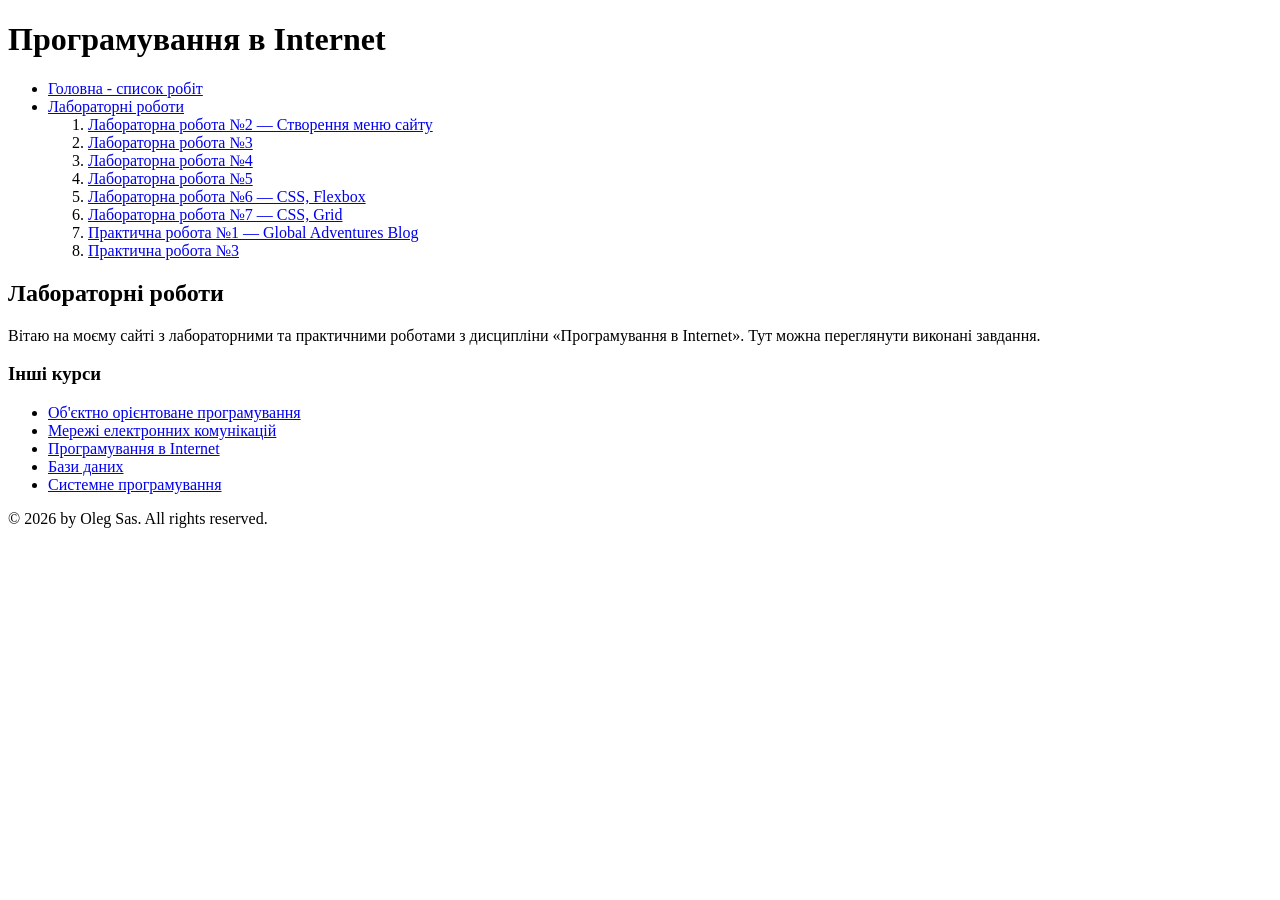
<file: index.html>
<!DOCTYPE html>
<html lang="uk">
<head>
    <meta charset="UTF-8">
    <meta name="viewport" content="width=device-width, initial-scale=1.0">
    <meta http-equiv="refresh" content="0; url=lab2/index.html">
    <title>Список робіт</title>
</head>
<body>
    <p>
        Перехід до <a href="lab2/index.html">лабораторної роботи №2</a>...
    </p>
</body>
</html>
</file>
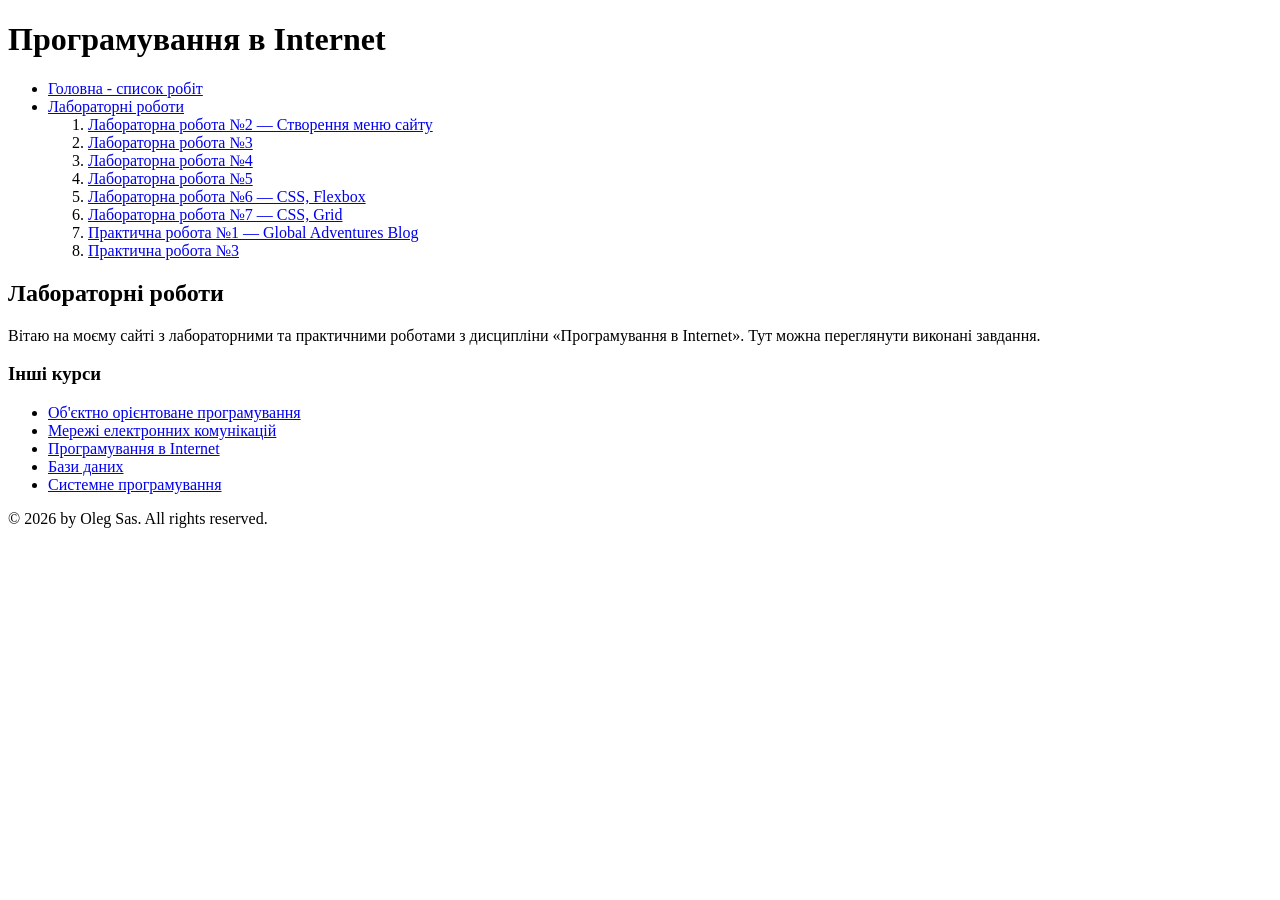
<file: lab2/index.html>
<!DOCTYPE html>
<html lang="uk">

<head>
    <meta charset="UTF-8">
    <meta name="viewport" content="width=device-width, initial-scale=1.0">
    <title>Програмування в Internet</title>
</head>

<body>
    <header>
        <h1>Програмування в Internet</h1>

        <nav>
            <ul>
                <li>
                    <a href="../index.html">Головна - список робіт</a>
                </li>

                <li>
                    <a href="#labs">Лабораторні роботи</a>

                    <ol>
                        <li>
                            <a href="index.html">
                                Лабораторна робота №2 — Створення меню сайту
                            </a>
                        </li>

                        <li>
                            <a href="../lb3/index.html">
                                Лабораторна робота №3
                            </a>
                        </li>

                        <li>
                            <a href="../lab4/index.html">
                                Лабораторна робота №4
                            </a>
                        </li>

                        <li>
                            <a href="../lab5/index.html">
                                Лабораторна робота №5
                            </a>
                        </li>

                        <li>
                            <a href="../lab6 - float, position/index.html">
                                Лабораторна робота №6 — CSS, Flexbox
                            </a>
                        </li>
                        <li>
                            <a href="../lab7/index.html">
                                Лабораторна робота №7 — CSS, Grid
                            </a>
                        <li>
                            <a href="../praktichna1/index.html">
                                Практична робота №1 — Global Adventures Blog
                            </a>
                            <li>
    <a href="../praktichna3/index.html">
        Практична робота №3
    </a>
</li>
                        </li>
                    </ol>
                </li>
            </ul>
        </nav>
    </header>

    <main>
        <article>
            <h2 id="labs">Лабораторні роботи</h2>

            <p>
                Вітаю на моєму сайті з лабораторними та практичними роботами
                з дисципліни «Програмування в Internet».
                Тут можна переглянути виконані завдання.
            </p>
        </article>

        <aside>
            <h3>Інші курси</h3>

            <ul>
                <li>
                    <a href="https://www.oracle.com/ua/java/technologies/downloads/">
                        Об'єктно орієнтоване програмування
                    </a>
                </li>

                <li>
                    <a href="https://www.cisco.com/site/ua/uk/index.html">
                        Мережі електронних комунікацій
                    </a>
                </li>

                <li>
                    <a href="https://github.com/">
                        Програмування в Internet
                    </a>
                </li>

                <li>
                    <a href="https://www.postgresql.org/">
                        Бази даних
                    </a>
                </li>

                <li>
                    <a href="https://www.c-language.org/">
                        Системне програмування
                    </a>
                </li>
            </ul>
        </aside>
    </main>

    <footer>
        <p>© 2026 by Oleg Sas. All rights reserved.</p>
    </footer>
</body>

</html>
</file>
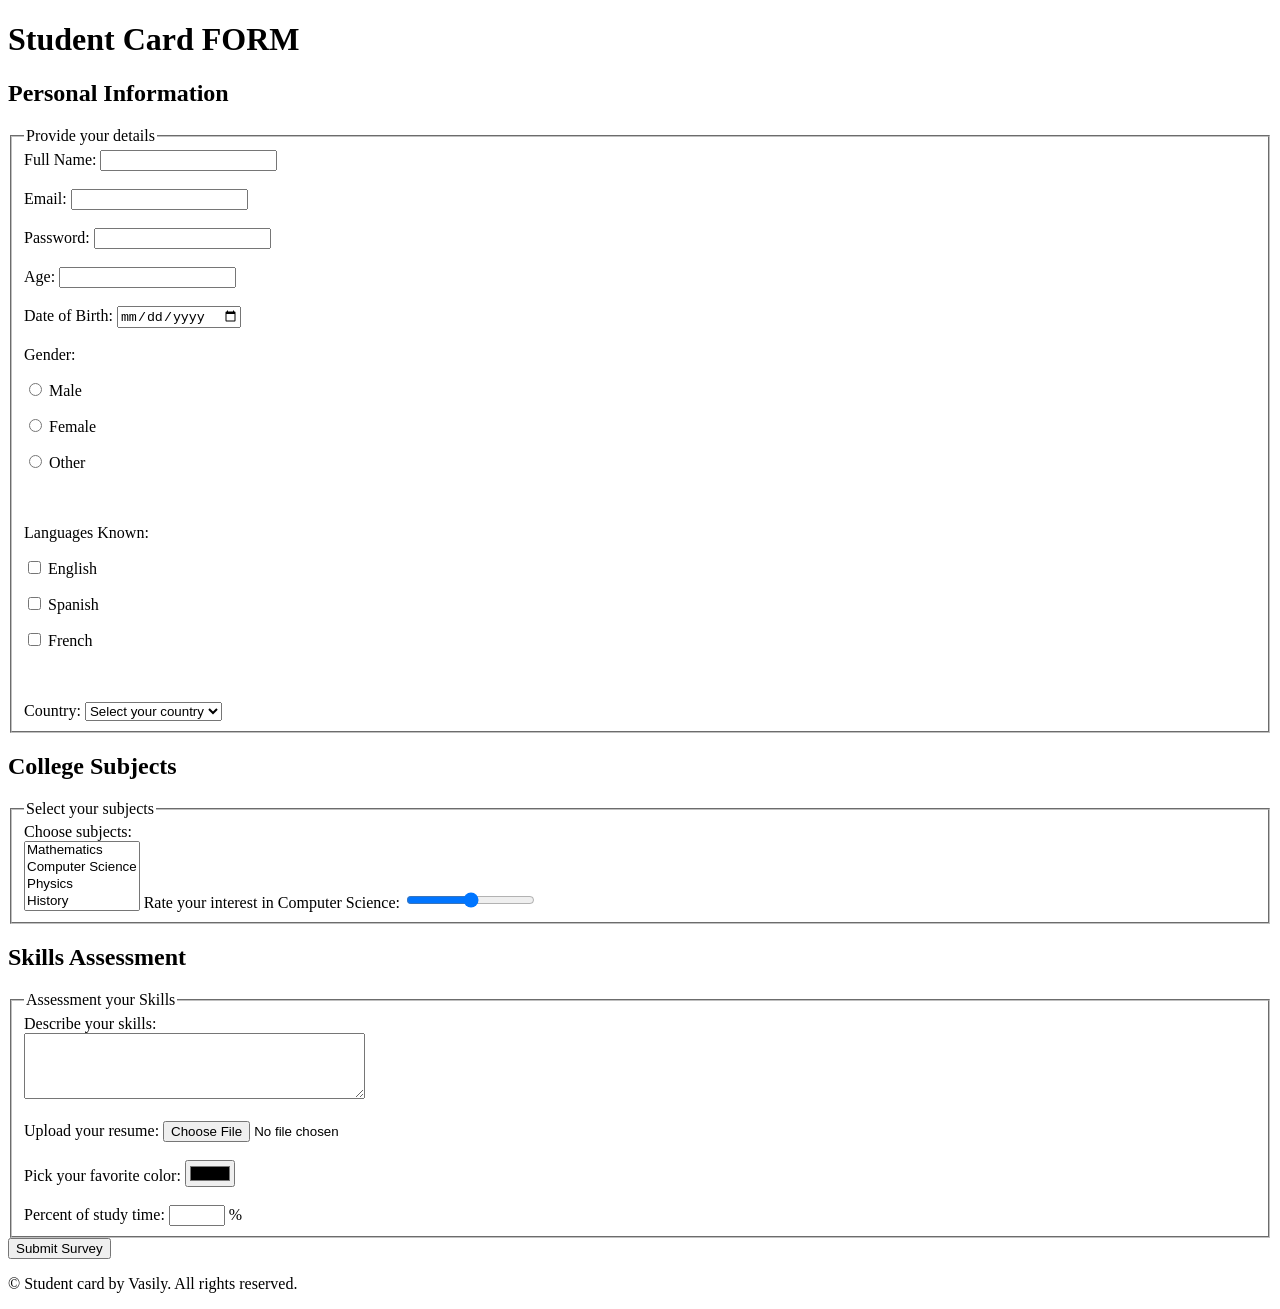
<file: lab4/index.html>
<!DOCTYPE html>
<html lang="uk">

<head>
  <meta charset="UTF-8">
  <title>Student Card Form</title>
</head>

<body>
  <h1>Student Card FORM</h1>

  <form action="submit_form.php" method="post" enctype="multipart/form-data">
    <h2>Personal Information</h2>
    <fieldset>
      <legend>Provide your details</legend>
      <label>Full Name: <input type="text" name="fullname" required></label><br><br>
      <label>Email: <input type="email" name="email" required></label><br><br>
      <label>Password: <input type="password" name="password" required></label><br><br>
      <label>Age: <input type="number" name="age" min="1" required></label><br><br>
      <label>Date of Birth: <input type="date" name="dob" required></label><br><br>

      Gender:<br>
      <p><label><input type="radio" name="gender" value="male" > Male</label></p>
      <p><label><input type="radio" name="gender" value="female" > Female</label></p>
      <p><label><input type="radio" name="gender" value="other" > Other</label></p><br><br>

      Languages Known:<br>
      <p><label><input type="checkbox" name="lang" value="english" > English</label>
        </p>
      <p><label><input type="checkbox" name="lang" value="spanish" > Spanish</label></p>
      <p><label><input type="checkbox" name="lang" value="french"> French</label></p><br><br>

      <label>Country:
        <select name="country" >
          <option value="">Select your country</option>
          <option value="ukraine">Ukraine</option>
          <option value="usa">USA</option>
          <option value="france">France</option>
        </select>
      </label>
    </fieldset>
    <h2>College Subjects</h2>
    <fieldset>
      <legend>Select your subjects</legend>
      <label for="subjects">Choose subjects:</label><br>
      <select id="subjects" name="subjects" multiple size="4">
        <option>Mathematics</option>
        <option>Computer Science</option>
        <option>Physics</option>
        <option>History</option>
        <option>Chemistry</option>
      </select>

      <label>Rate your interest in Computer Science:
        <input type="range" name="interest_cs" min="0" max="10">
      </label>
    </fieldset>
    <h2>Skills Assessment</h2>
    <fieldset>
      <legend>Assessment your Skills</legend>
      <label>Describe your skills:<br>
        <textarea name="skills" rows="4" cols="40"></textarea>
      </label><br><br>

      <label>Upload your resume:
        <input type="file" name="resume">
      </label><br><br>

      <label>Pick your favorite color:
        <input type="color" name="favcolor">
      </label><br><br>

      <label>Percent of study time:
        <input type="number" name="study_percent" min="0" max="100"> %
      </label>
    </fieldset>


    <button type="submit">Submit Survey</button>
  </form>

  <footer>
    <p>© Student card by Vasily. All rights reserved.</p>
  </footer>
</body>

</html>
</file>
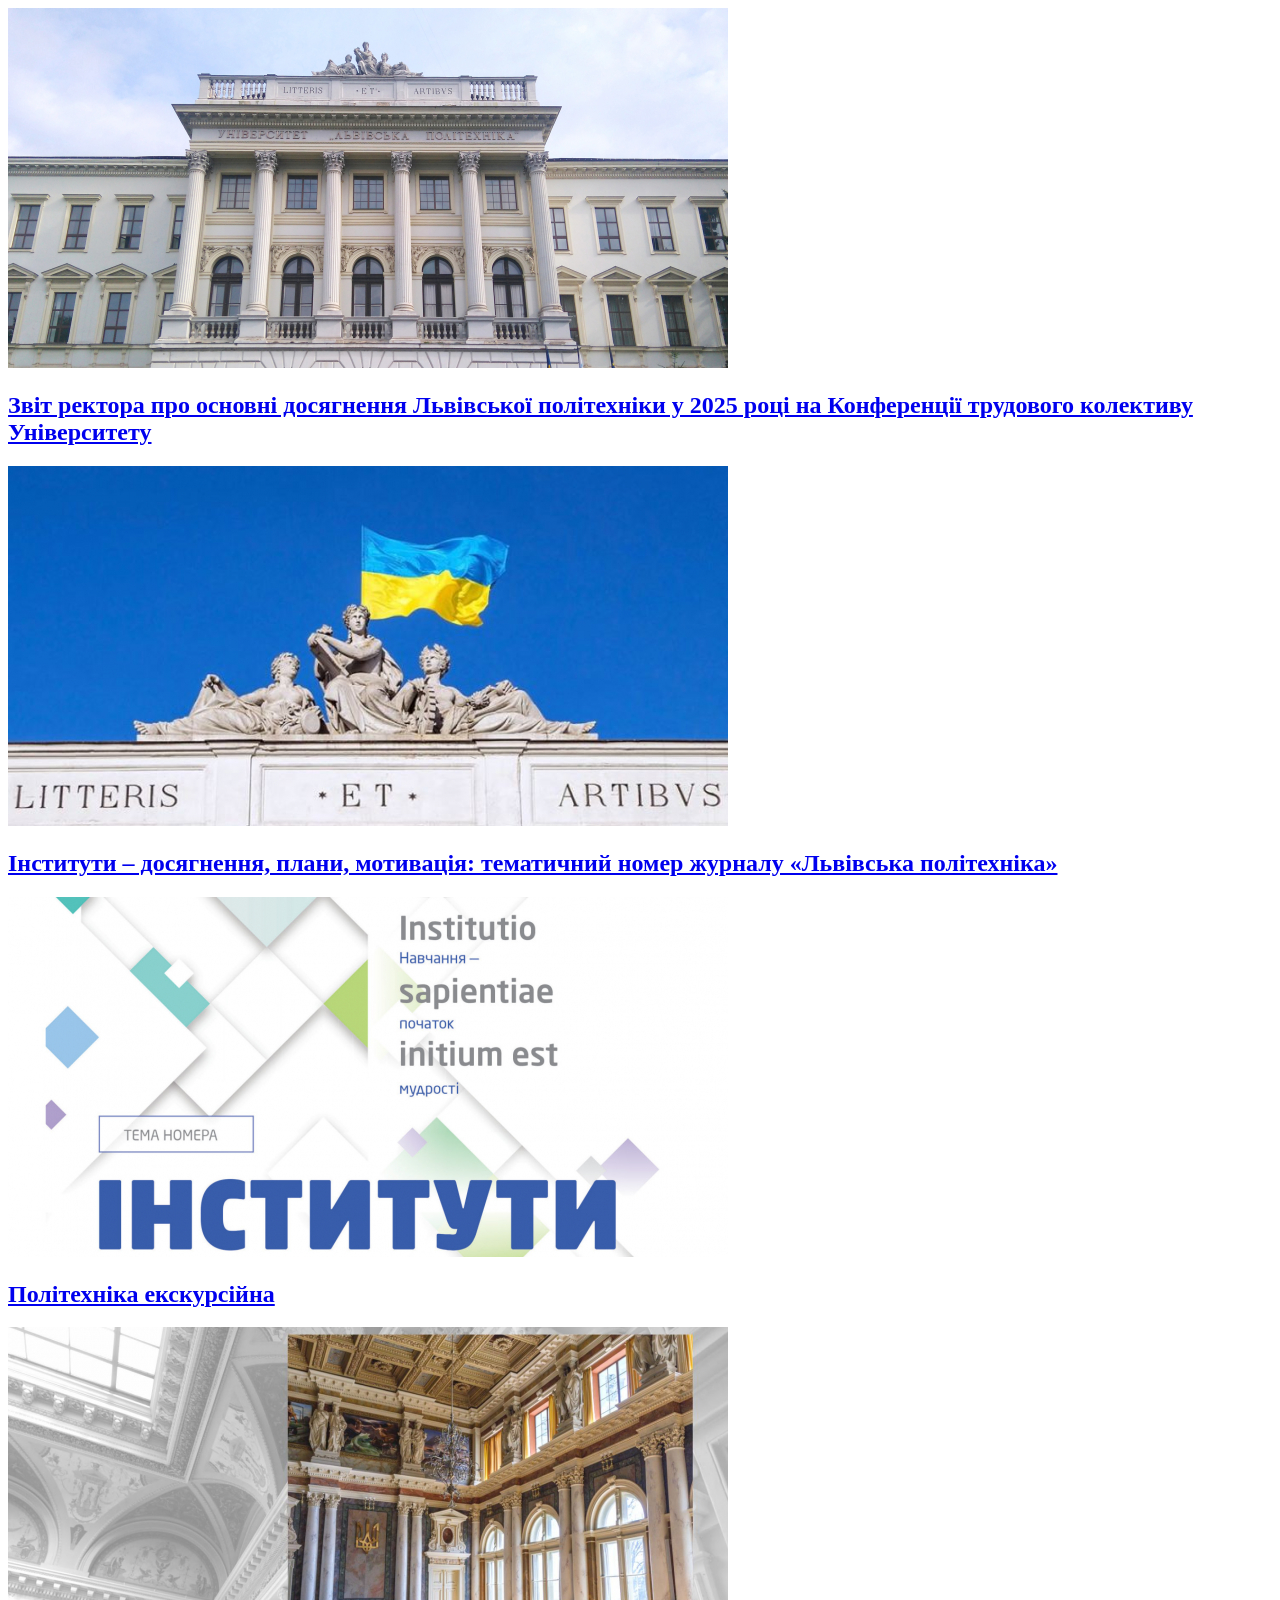
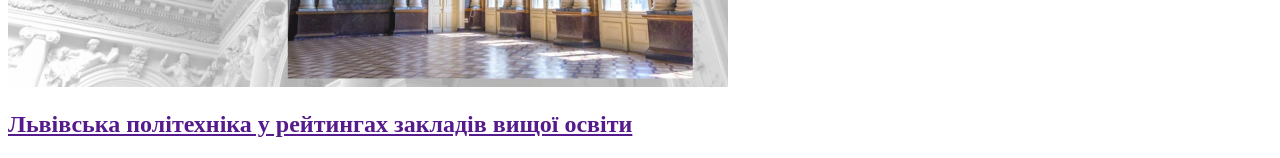
<file: lab5/index.html>
<!DOCTYPE html>
<html  lang="uk" dir="ltr" prefix="content: http://purl.org/rss/1.0/modules/content/  dc: http://purl.org/dc/terms/  foaf: http://xmlns.com/foaf/0.1/  og: http://ogp.me/ns#  rdfs: http://www.w3.org/2000/01/rdf-schema#  schema: http://schema.org/  sioc: http://rdfs.org/sioc/ns#  sioct: http://rdfs.org/sioc/types#  skos: http://www.w3.org/2004/02/skos/core#  xsd: http://www.w3.org/2001/XMLSchema# ">
  <head>
    <meta charset="utf-8" />
    <link rel="stylesheet" href="css/styles css" />
  </head>
  <body>
     <header id="featured_container" role="link" aria-label="Featured News and Announcements"><div class=" container ">
          <div class="region region-featured">
    <section class="views-element-container block block-views block-views-blockfront-page-news-block-2 clearfix" id="block-views-block-front-page-news-block-2">
  
    

      <div class="form-group"><div class="view view-front-page-news view-id-front_page_news view-display-id-block_2 js-view-dom-id-19bb020151b59af5cd7b8c86adcaaacde935304f31093111693cf7e3b78ea630">
  
    
      
      <div class="view-content">
        <div class="views-view-grid horizontal cols-2 clearfix">
            <div class="row">
                  <div class="col-12 col-sm-6 views-col col-1"><div><span><a href="/news/instytuty-dosiahnennia-plany-motyvatsiia-tematychnyi-nomer-zhurnalu-lvivska-politekhnika">  <img src="img/lpfasad.jpg" width="720" height="360" alt="Фасад головного корпусу Львівської політехніки" typeof="Image" class="img-responsive" />


 
<div class="shadow_featured"></div>
<h2><span>Звіт ректора про основні досягнення Львівської політехніки у 2025 році на Конференції трудового колективу Університету</span></h2></a></span></div></div>
                  <div class="col-12 col-sm-6 views-col col-2"><div><span><a href="/news/instytuty-dosiahnennia-plany-motyvatsiia-tematychnyi-nomer-zhurnalu-lvivska-politekhnika">  <img src="img/lplitart.jpg" width="720" height="360" alt="Заставка до матеріалу" typeof="Image" class="img-responsive" />


 
<div class="shadow_featured"></div>
<h2><span>Інститути – досягнення, плани, мотивація: тематичний номер журналу «Львівська політехніка»</span></h2></a></span></div></div>
              </div>
          <div class="row">
                  <div class="col-12 col-sm-6 views-col col-1"><div><span><a href="/news/politekhnika-ekskursiina">  <img src="img/zh-inst-tt.jpg" width="720" height="360" alt="Політехніка екскурсійна" typeof="Image" class="img-responsive" />


 
<div class="shadow_featured"></div>
<h2><span>Політехніка екскурсійна</span></h2></a></span></div></div>
                  <div class="col-12 col-sm-6 views-col col-2"><div><span><a href="">  <img src="img/zobrazhennyaviber2024-07-1515-03-24-090.jpg" width="720" height="360" alt="Фронтон головного корпусу Львівської політехніки" typeof="Image" class="img-responsive" />


 
<div class="shadow_featured"></div>
<h2><span>Львівська політехніка у рейтингах закладів вищої освіти</span></h2></a></span></div></div>
              </div>
      </div>

    </div>
  
          </div>
</div>

  </section>


  </div>

    </div></header>
  </body>
</html>
</file>
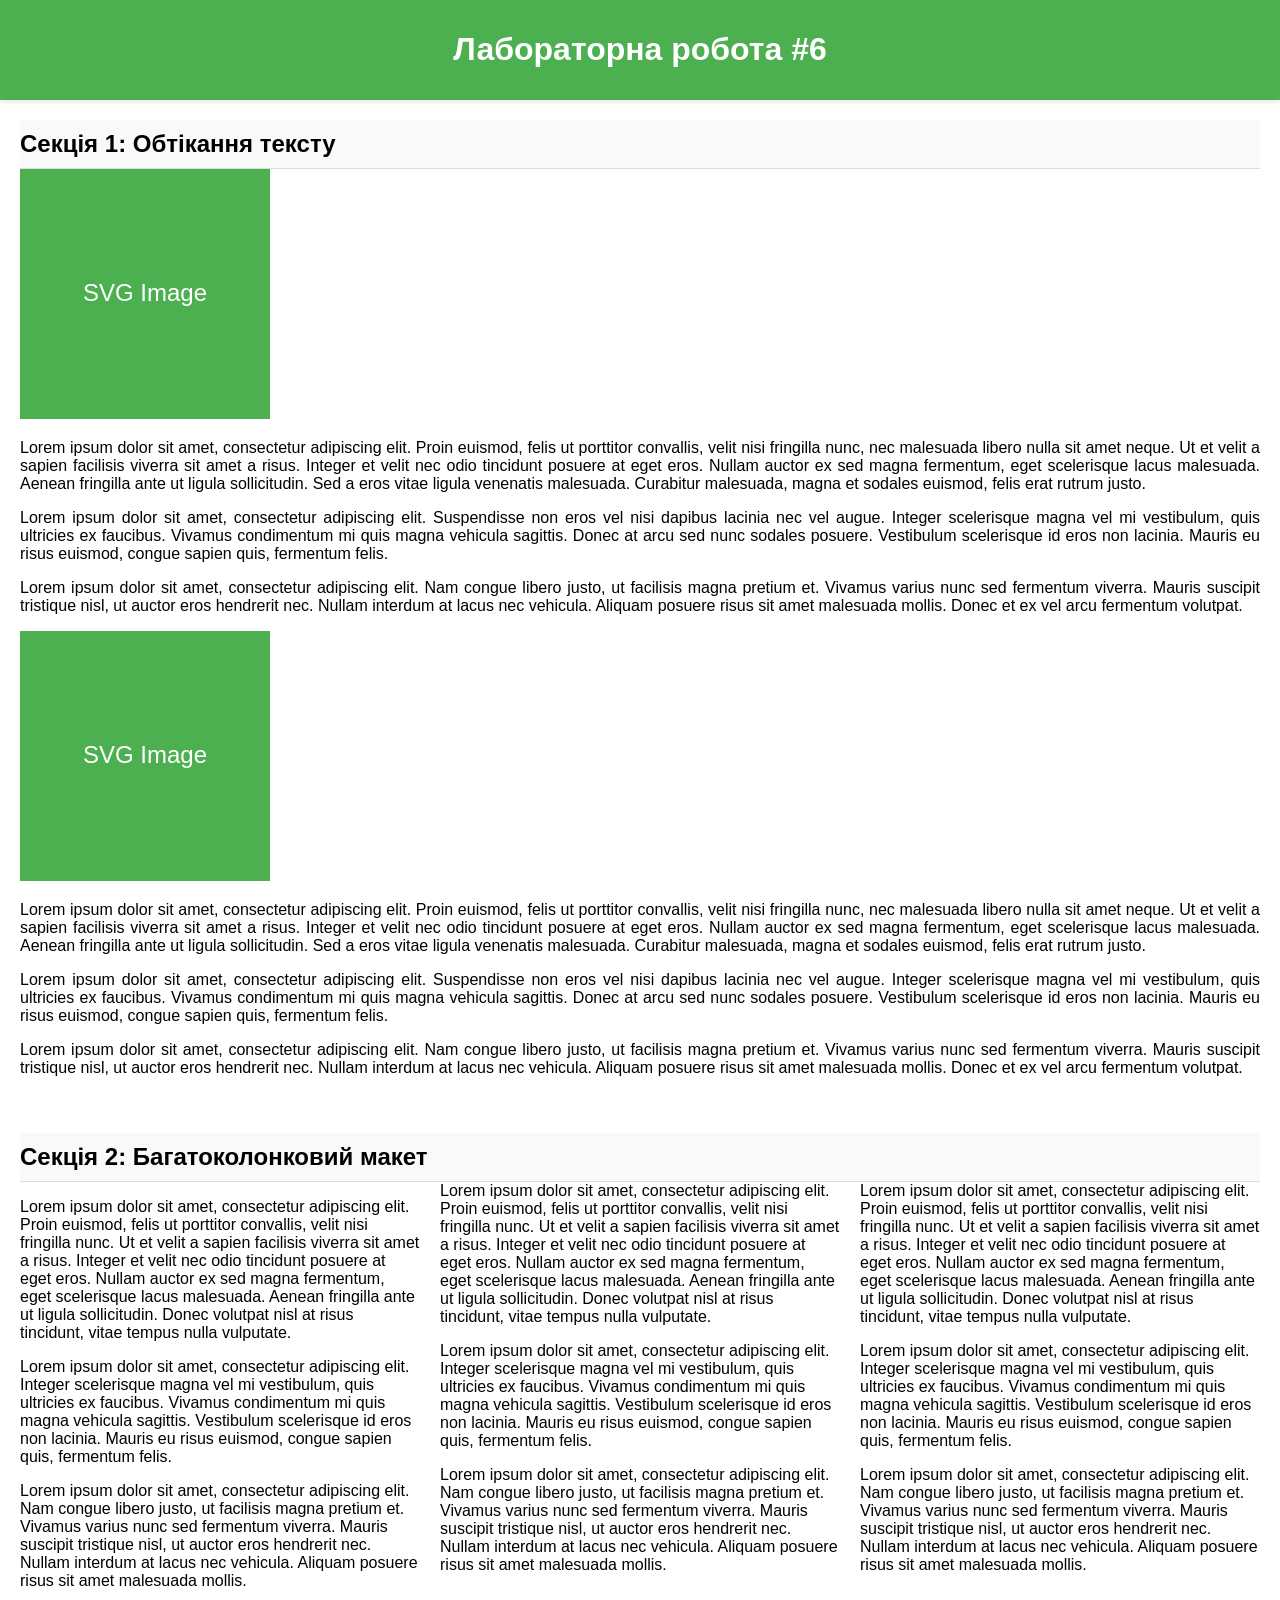
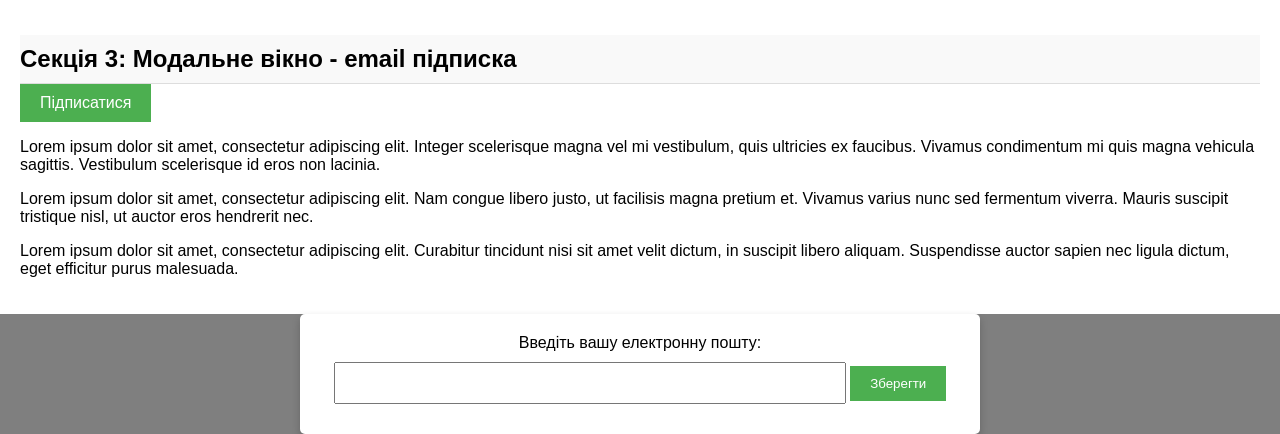
<file: lab6 - float, position/index.html>
<!DOCTYPE html>
<html lang="uk">
<head>
    <meta charset="UTF-8">
    <meta name="viewport" content="width=device-width, initial-scale=1.0">
    <title>Лабораторна робота #6: floats, positioning, multicolumn layout.</title>
    <link rel="stylesheet" href="css/styles.css">
</head>
<body>
<header>
    <h1>Лабораторна робота #6</h1>
</header>

<!-- Секція 1 -->
<section id="section-1">
    <h2>Секція 1: Обтікання тексту</h2>
    <img src="img/image.svg" alt="SVG зображення">
    <p class="text">
        Lorem ipsum dolor sit amet, consectetur adipiscing elit.
        Proin euismod, felis ut porttitor convallis, velit nisi fringilla nunc, nec malesuada libero nulla sit amet neque.
        Ut et velit a sapien facilisis viverra sit amet a risus. Integer et velit nec odio tincidunt posuere at eget eros.
        Nullam auctor ex sed magna fermentum, eget scelerisque lacus malesuada. Aenean fringilla ante ut ligula sollicitudin.
        Sed a eros vitae ligula venenatis malesuada. Curabitur malesuada, magna et sodales euismod, felis erat rutrum justo.
    </p>
    <p class="text">
        Lorem ipsum dolor sit amet, consectetur adipiscing elit. Suspendisse non eros vel nisi dapibus lacinia nec vel augue.
        Integer scelerisque magna vel mi vestibulum, quis ultricies ex faucibus. Vivamus condimentum mi quis magna vehicula sagittis.
        Donec at arcu sed nunc sodales posuere. Vestibulum scelerisque id eros non lacinia. Mauris eu risus euismod, congue sapien quis,
        fermentum felis.
    </p>
    <p class="text clear">
        Lorem ipsum dolor sit amet, consectetur adipiscing elit. Nam congue libero justo, ut facilisis magna pretium et.
        Vivamus varius nunc sed fermentum viverra. Mauris suscipit tristique nisl, ut auctor eros hendrerit nec.
        Nullam interdum at lacus nec vehicula. Aliquam posuere risus sit amet malesuada mollis. Donec et ex vel arcu fermentum volutpat.
    </p>
    <img src="img/image.svg" alt="SVG зображення">
    <p class="text">
        Lorem ipsum dolor sit amet, consectetur adipiscing elit.
        Proin euismod, felis ut porttitor convallis, velit nisi fringilla nunc, nec malesuada libero nulla sit amet neque.
        Ut et velit a sapien facilisis viverra sit amet a risus. Integer et velit nec odio tincidunt posuere at eget eros.
        Nullam auctor ex sed magna fermentum, eget scelerisque lacus malesuada. Aenean fringilla ante ut ligula sollicitudin.
        Sed a eros vitae ligula venenatis malesuada. Curabitur malesuada, magna et sodales euismod, felis erat rutrum justo.
    </p>
    <p class="text clear">
        Lorem ipsum dolor sit amet, consectetur adipiscing elit. Suspendisse non eros vel nisi dapibus lacinia nec vel augue.
        Integer scelerisque magna vel mi vestibulum, quis ultricies ex faucibus. Vivamus condimentum mi quis magna vehicula sagittis.
        Donec at arcu sed nunc sodales posuere. Vestibulum scelerisque id eros non lacinia. Mauris eu risus euismod, congue sapien quis,
        fermentum felis.
    </p>
    <p class="text">
        Lorem ipsum dolor sit amet, consectetur adipiscing elit. Nam congue libero justo, ut facilisis magna pretium et.
        Vivamus varius nunc sed fermentum viverra. Mauris suscipit tristique nisl, ut auctor eros hendrerit nec.
        Nullam interdum at lacus nec vehicula. Aliquam posuere risus sit amet malesuada mollis. Donec et ex vel arcu fermentum volutpat.
    </p>
</section>

<!-- Секція 2 -->
<section id="section-2">
    <h2>Секція 2: Багатоколонковий макет</h2>
    <div class="multicolumn-text">
        <p>
            Lorem ipsum dolor sit amet, consectetur adipiscing elit. Proin euismod, felis ut porttitor convallis, velit nisi fringilla nunc.
            Ut et velit a sapien facilisis viverra sit amet a risus. Integer et velit nec odio tincidunt posuere at eget eros.
            Nullam auctor ex sed magna fermentum, eget scelerisque lacus malesuada. Aenean fringilla ante ut ligula sollicitudin.
            Donec volutpat nisl at risus tincidunt, vitae tempus nulla vulputate.
        </p>
        <p>
            Lorem ipsum dolor sit amet, consectetur adipiscing elit. Integer scelerisque magna vel mi vestibulum, quis ultricies ex faucibus.
            Vivamus condimentum mi quis magna vehicula sagittis. Vestibulum scelerisque id eros non lacinia. Mauris eu risus euismod,
            congue sapien quis, fermentum felis.
        </p>
        <p>
            Lorem ipsum dolor sit amet, consectetur adipiscing elit. Nam congue libero justo, ut facilisis magna pretium et.
            Vivamus varius nunc sed fermentum viverra. Mauris suscipit tristique nisl, ut auctor eros hendrerit nec.
            Nullam interdum at lacus nec vehicula. Aliquam posuere risus sit amet malesuada mollis.
        </p>
        <p>
            Lorem ipsum dolor sit amet, consectetur adipiscing elit. Proin euismod, felis ut porttitor convallis, velit nisi fringilla nunc.
            Ut et velit a sapien facilisis viverra sit amet a risus. Integer et velit nec odio tincidunt posuere at eget eros.
            Nullam auctor ex sed magna fermentum, eget scelerisque lacus malesuada. Aenean fringilla ante ut ligula sollicitudin.
            Donec volutpat nisl at risus tincidunt, vitae tempus nulla vulputate.
        </p>
        <p>
            Lorem ipsum dolor sit amet, consectetur adipiscing elit. Integer scelerisque magna vel mi vestibulum, quis ultricies ex faucibus.
            Vivamus condimentum mi quis magna vehicula sagittis. Vestibulum scelerisque id eros non lacinia. Mauris eu risus euismod,
            congue sapien quis, fermentum felis.
        </p>
        <p>
            Lorem ipsum dolor sit amet, consectetur adipiscing elit. Nam congue libero justo, ut facilisis magna pretium et.
            Vivamus varius nunc sed fermentum viverra. Mauris suscipit tristique nisl, ut auctor eros hendrerit nec.
            Nullam interdum at lacus nec vehicula. Aliquam posuere risus sit amet malesuada mollis.
        </p>
        <p>
            Lorem ipsum dolor sit amet, consectetur adipiscing elit. Proin euismod, felis ut porttitor convallis, velit nisi fringilla nunc.
            Ut et velit a sapien facilisis viverra sit amet a risus. Integer et velit nec odio tincidunt posuere at eget eros.
            Nullam auctor ex sed magna fermentum, eget scelerisque lacus malesuada. Aenean fringilla ante ut ligula sollicitudin.
            Donec volutpat nisl at risus tincidunt, vitae tempus nulla vulputate.
        </p>
        <p>
            Lorem ipsum dolor sit amet, consectetur adipiscing elit. Integer scelerisque magna vel mi vestibulum, quis ultricies ex faucibus.
            Vivamus condimentum mi quis magna vehicula sagittis. Vestibulum scelerisque id eros non lacinia. Mauris eu risus euismod,
            congue sapien quis, fermentum felis.
        </p>
        <p>
            Lorem ipsum dolor sit amet, consectetur adipiscing elit. Nam congue libero justo, ut facilisis magna pretium et.
            Vivamus varius nunc sed fermentum viverra. Mauris suscipit tristique nisl, ut auctor eros hendrerit nec.
            Nullam interdum at lacus nec vehicula. Aliquam posuere risus sit amet malesuada mollis.
        </p>
    </div>
</section>

<!-- Секція 3 -->
<section id="section-3">
    <h2>Секція 3: Модальне вікно - email підписка</h2>
    <button id="subscribe-button">Підписатися</button>
    <p>
        Lorem ipsum dolor sit amet, consectetur adipiscing elit. Integer scelerisque magna vel mi vestibulum, quis ultricies ex faucibus.
        Vivamus condimentum mi quis magna vehicula sagittis. Vestibulum scelerisque id eros non lacinia.
    </p>
    <p>
        Lorem ipsum dolor sit amet, consectetur adipiscing elit. Nam congue libero justo, ut facilisis magna pretium et.
        Vivamus varius nunc sed fermentum viverra. Mauris suscipit tristique nisl, ut auctor eros hendrerit nec.
    </p>
    <p>
        Lorem ipsum dolor sit amet, consectetur adipiscing elit. Curabitur tincidunt nisi sit amet velit dictum, in suscipit libero aliquam.
        Suspendisse auctor sapien nec ligula dictum, eget efficitur purus malesuada.
    </p>
</section>

<!-- Модальне вікно -->
<div id="modal" class="hidden">
    <div class="modal-content">
        <form id="subscribe-form">
            <label for="email">Введіть вашу електронну пошту:</label>
            <input type="email" id="email" name="email" required>
            <button type="submit">Зберегти</button>
        </form>
    </div>
</div>

<!-- JavaScript -->
<script>
    const subscribeButton = document.getElementById("subscribe-button");
    const modal = document.getElementById("modal");

    subscribeButton.addEventListener("click", () => {
        modal.classList.remove("hidden");
    });

    modal.addEventListener("click", (event) => {
        if (event.target === modal) {
            modal.classList.add("hidden");
        }
    });
</script>
</body>
</html>
</file>
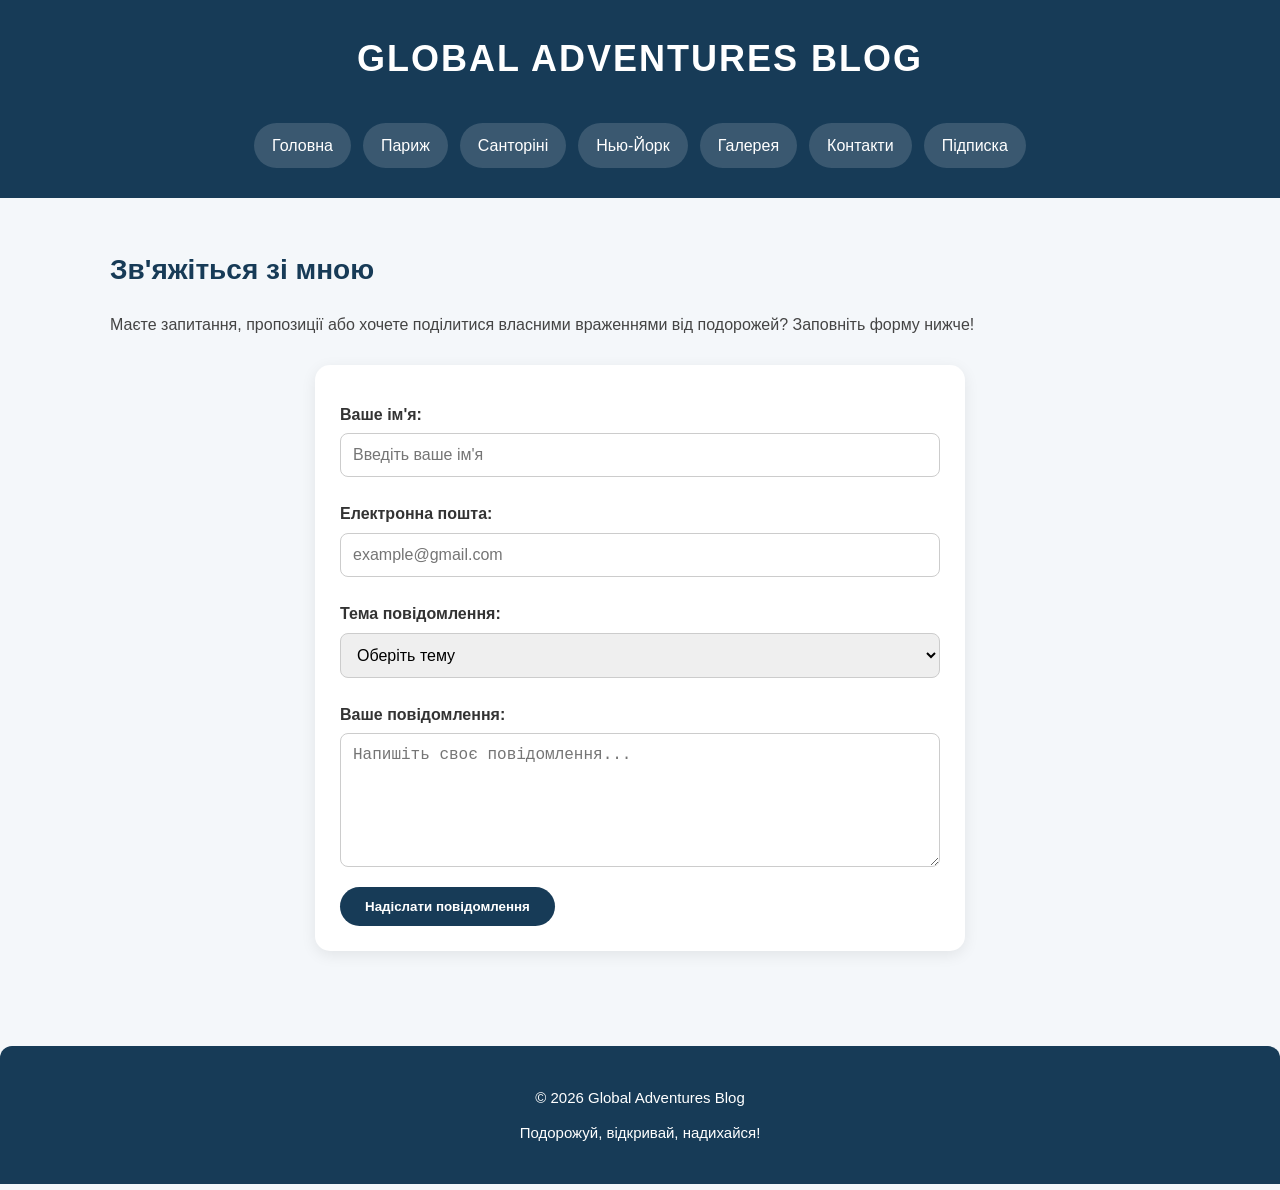
<file: contact.html>
<!DOCTYPE html>
<html lang="uk">
<head>
    <meta charset="UTF-8">
    <meta name="viewport" content="width=device-width, initial-scale=1.0">
    <title>Контакти — Global Adventures Blog</title>
    <link rel="stylesheet" href="css/style.css">
</head>
<body>

<header>
    <h1>Global Adventures Blog</h1>
    <nav>
        <a href="index.html">Головна</a>
        <a href="paris.html">Париж</a>
        <a href="santorini.html">Санторіні</a>
        <a href="new-york.html">Нью-Йорк</a>
        <a href="gallery.html">Галерея</a>
        <a href="contact.html">Контакти</a>
        <a href="subscribe.html">Підписка</a>
    </nav>
</header>

<main>

    <h2>Зв'яжіться зі мною</h2>

    <p>
        Маєте запитання, пропозиції або хочете поділитися
        власними враженнями від подорожей?
        Заповніть форму нижче!
    </p>

    <section>

        <form action="#" method="post">

            <label for="name">Ваше ім'я:</label>
            <input type="text" id="name" name="name"
                   placeholder="Введіть ваше ім'я" required>

            <label for="email">Електронна пошта:</label>
            <input type="email" id="email" name="email"
                   placeholder="example@gmail.com" required>

            <label for="subject">Тема повідомлення:</label>
            <select id="subject" name="subject" required>
                <option value="">Оберіть тему</option>
                <option value="question">Запитання</option>
                <option value="suggestion">Пропозиція</option>
                <option value="other">Інше</option>
            </select>

            <label for="message">Ваше повідомлення:</label>
            <textarea id="message" name="message"
                      rows="6"
                      placeholder="Напишіть своє повідомлення..."
                      required></textarea>

            <button type="submit">Надіслати повідомлення</button>

        </form>

    </section>

</main>

<footer>
    <p>© 2026 Global Adventures Blog</p>
    <p>Подорожуй, відкривай, надихайся!</p>
</footer>

</body>
</html>
</file>
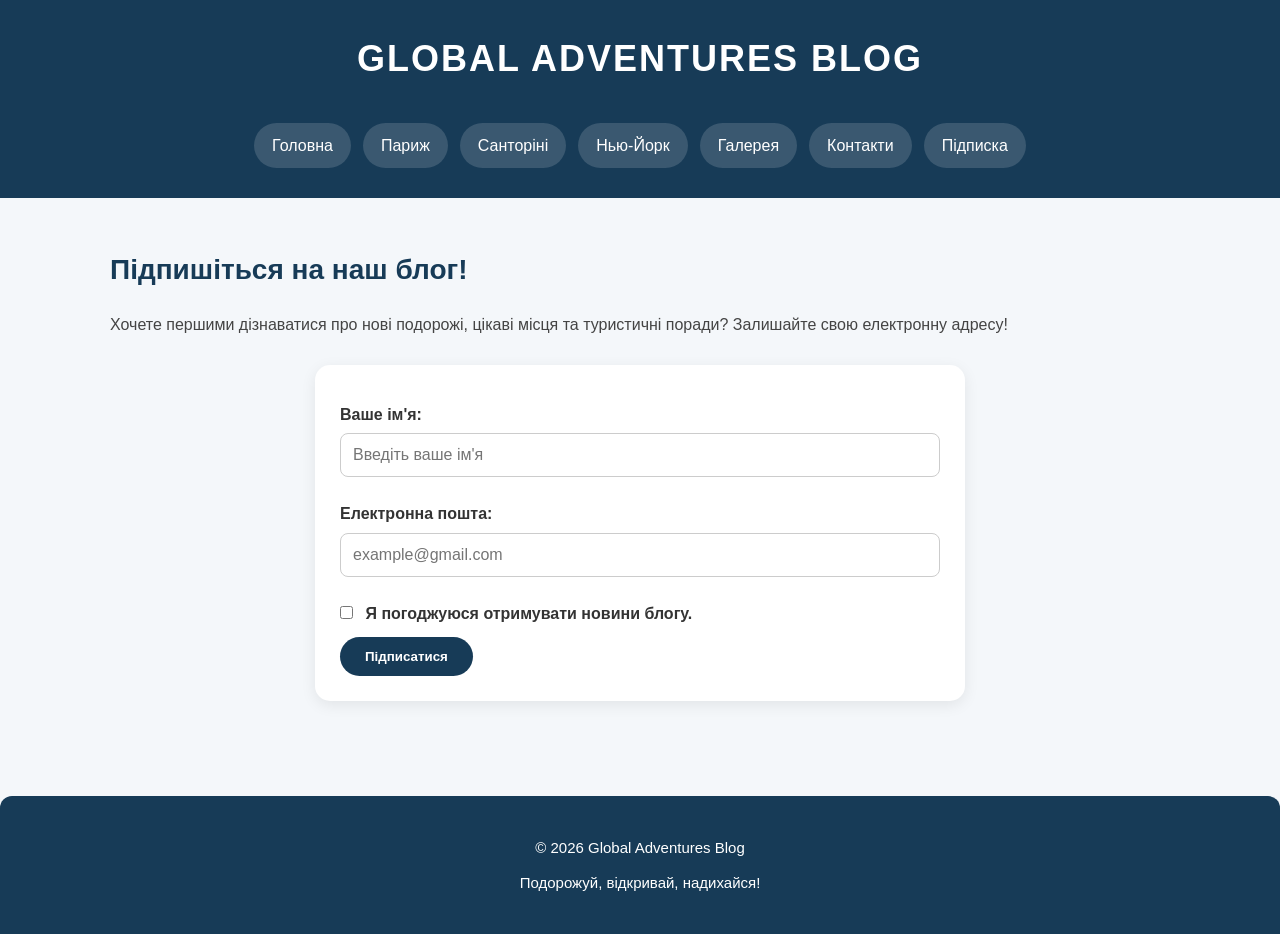
<file: subscribe.html>
<!DOCTYPE html>
<html lang="uk">
<head>
    <meta charset="UTF-8">
    <meta name="viewport" content="width=device-width, initial-scale=1.0">
    <title>Підписка — Global Adventures Blog</title>
    <link rel="stylesheet" href="css/style.css">
</head>
<body>

<header>
    <h1>Global Adventures Blog</h1>
    <nav>
        <a href="index.html">Головна</a>
        <a href="paris.html">Париж</a>
        <a href="santorini.html">Санторіні</a>
        <a href="new-york.html">Нью-Йорк</a>
        <a href="gallery.html">Галерея</a>
        <a href="contact.html">Контакти</a>
        <a href="subscribe.html">Підписка</a>
    </nav>
</header>

<main>

    <h2>Підпишіться на наш блог!</h2>

    <p>
        Хочете першими дізнаватися про нові подорожі,
        цікаві місця та туристичні поради?
        Залишайте свою електронну адресу!
    </p>

    <section>

        <form action="#" method="post">

            <label for="subscriber-name">Ваше ім'я:</label>
            <input type="text"
                   id="subscriber-name"
                   name="name"
                   placeholder="Введіть ваше ім'я"
                   required>

            <label for="subscriber-email">Електронна пошта:</label>
            <input type="email"
                   id="subscriber-email"
                   name="email"
                   placeholder="example@gmail.com"
                   required>

            <label>
                <input type="checkbox" name="agreement" required>
                Я погоджуюся отримувати новини блогу.
            </label>

            <button type="submit">Підписатися</button>

        </form>

    </section>

</main>

<footer>
    <p>© 2026 Global Adventures Blog</p>
    <p>Подорожуй, відкривай, надихайся!</p>
</footer>

</body>
</html>
</file>
<file: lab6 - float, position/css/styles.css>
body {
    font-family: Arial, sans-serif;
    margin: 0;
    padding: 0;
}

header {
    text-align: center;
    background: #4CAF50;
    color: white;
    padding: 10px 0;
    /*position: VALUE;*/
    top: 0;
    /*z-index: VALUE;*/
    box-shadow: 0 2px 4px rgba(0, 0, 0, 0.1);
}

section {
    padding: 20px;
}

h2 {
    /*position: VALUE;*/
    /*top: VALUE;*/
    background: #f9f9f9;
    padding: 10px 0;
    margin: 0;
    /*z-index: VALUE;*/
    border-bottom: 1px solid #ddd;
}

/* Секція 1 */
#section-1 img {
    /*float: VALUE;*/
    margin-right: 20px;
    width: 250px;
    height: 250px;
}

.text {
    text-align: justify;
}

.clear {
    /*clear: VALUE;*/
}

/* Секція 2 */
.multicolumn-text {
    column-width: 300px;
    column-gap: 20px;
 /* Текст у 2 колонки */
}


/* Секція 3 */
#subscribe-button {
    padding: 10px 20px;
    font-size: 16px;
    background-color: #4CAF50;
    color: white;
    border: none;
    cursor: pointer;
}

#subscribe-button:hover {
    background-color: #45a049;
}

/* Модальне вікно */
#modal.hidden {
    /*display: VALUE*/
}

#modal {
    /*position: VALUE;*/
    /*top: VALUE;*/
    /*left: VALUE;*/
    width: 100%;
    height: 100%;
    background: rgba(0, 0, 0, 0.5);
    display: flex;
    justify-content: center;
    align-items: center;
    /*z-index: VALUE;*/
}

.modal-content {
    background: white;
    width: 50%;
    height: 50%;
    padding: 20px;
    border-radius: 5px;
    text-align: center;
    box-shadow: 0 4px 8px rgba(0, 0, 0, 0.2);
}

input[type="email"] {
    padding: 10px;
    width: 80%;
    margin: 10px 0;
    font-size: 16px;
    box-sizing: border-box;
}

button[type="submit"] {
    padding: 10px 20px;
    background-color: #4CAF50;
    color: white;
    border: none;
    cursor: pointer;
}
</file>
<file: css/style.css>
/* =================================
   GLOBAL ADVENTURES BLOG
   Основні налаштування
================================= */

* {
    margin: 0;
    padding: 0;
    box-sizing: border-box;
}

body {
    font-family: Arial, sans-serif;
    background-color: #f4f7fa;
    color: #333;
    line-height: 1.6;
}

/* =================================
   ШАПКА САЙТУ
================================= */

header {
    background: #173b57;
    color: white;
    text-align: center;
    padding: 30px 20px;
}

header h1 {
    font-size: 36px;
    font-weight: bold;
    letter-spacing: 2px;
    text-transform: uppercase;
    margin-bottom: 15px;
}

/* Головне меню */

header nav {
    display: flex;
    justify-content: center;
    align-items: center;
    flex-wrap: wrap;
    gap: 12px;
    padding: 20px 0 0;
}

header nav a {
    color: white;
    text-decoration: none;
    padding: 10px 18px;
    border-radius: 25px;
    background: rgba(255, 255, 255, 0.15);
    transition: background 0.3s ease;
}

header nav a:hover {
    background: #e67e22;
}

/* =================================
   ОСНОВНИЙ ВМІСТ
================================= */

main {
    max-width: 1100px;
    margin: 30px auto;
    padding: 20px;
}

h2 {
    color: #173b57;
    margin-bottom: 20px;
}

h3 {
    color: #24577a;
    font-size: 22px;
    margin-bottom: 15px;
}

p {
    margin-bottom: 15px;
    line-height: 1.8;
    color: #444;
}

/* =================================
   ГОЛОВНИЙ ВІТАЛЬНИЙ БЛОК
================================= */

.hero {
    min-height: 450px;
    background:
        linear-gradient(rgba(0, 0, 0, 0.45), rgba(0, 0, 0, 0.45)),
        url("https://images.unsplash.com/photo-1464822759023-fed622ff2c3b?w=1600") center/cover no-repeat;
    display: flex;
    flex-direction: column;
    justify-content: center;
    align-items: center;
    text-align: center;
    color: white;
    padding: 40px 20px;
    border-radius: 12px;
    margin-bottom: 40px;
}

.hero h2 {
    color: white;
    font-size: 42px;
    margin-bottom: 20px;
}

.hero p {
    color: white;
    font-size: 20px;
    max-width: 650px;
}

/* =================================
   КАРТКИ МІСТ
================================= */

main article {
    background: white;
    padding: 25px;
    margin: 25px 0;
    border-radius: 15px;
    box-shadow: 0 5px 20px rgba(0, 0, 0, 0.10);
    transition: transform 0.3s ease, box-shadow 0.3s ease;
    animation: fadeIn 0.8s ease;
}

main article:hover {
    transform: translateY(-5px);
    box-shadow: 0 8px 25px rgba(0, 0, 0, 0.15);
}

main article h3 {
    color: #173b57;
    margin-bottom: 15px;
}

/* Фотографії в картках */

main article img {
    width: 100%;
    height: 250px;
    object-fit: cover;
    display: block;
    margin: 15px auto;
    border-radius: 12px;
    transition: transform 0.3s ease;
}

main article img:hover {
    transform: scale(1.02);
}

/* Кнопки "Дізнатися більше" */

main article a[href$=".html"] {
    display: inline-block;
    background-color: #173b57;
    color: white;
    text-decoration: none;
    padding: 12px 25px;
    border-radius: 25px;
    font-weight: bold;
    margin-top: 15px;
    transition: all 0.3s ease;
}

main article a[href$=".html"]:hover {
    background-color: #e67e22;
    color: white;
    transform: translateY(-3px);
}

/* =================================
   ЗОБРАЖЕННЯ ТА ПІДПИСИ
================================= */

img {
    max-width: 100%;
    height: auto;
    border-radius: 10px;
}

figure {
    margin: 25px 0;
}

figure img {
    width: 100%;
    max-height: 420px;
    object-fit: cover;
    border-radius: 12px;
    display: block;
}

figcaption {
    text-align: center;
    color: #667085;
    font-size: 14px;
    margin-top: 10px;
    font-style: italic;
}

/* =================================
   РОЗДІЛИ ТА СПИСКИ
================================= */

main section + section {
    margin-top: 30px;
}

main ul {
    padding-left: 25px;
    margin-bottom: 20px;
}

main li {
    color: #444;
    line-height: 1.7;
    margin-bottom: 8px;
}

main h2 {
    color: #173b57;
    font-size: 28px;
    margin-bottom: 18px;
}

main h3 {
    color: #24577a;
    font-size: 22px;
    margin-top: 25px;
    margin-bottom: 12px;
}

/* =================================
   ФОТОГАЛЕРЕЯ
================================= */

.gallery {
    display: grid;
    grid-template-columns: repeat(2, 1fr);
    gap: 25px;
}

.gallery figure {
    background: white;
    padding: 12px;
    border-radius: 15px;
    box-shadow: 0 4px 15px rgba(0, 0, 0, 0.08);
    transition: transform 0.3s ease;
}

.gallery figure:hover {
    transform: translateY(-5px);
}

.gallery img {
    width: 100%;
    height: 250px;
    object-fit: cover;
    border-radius: 10px;
}

/* =================================
   ФОРМИ
================================= */

form {
    max-width: 650px;
    margin: 25px auto;
    padding: 25px;
    background: white;
    border-radius: 15px;
    box-shadow: 0 4px 15px rgba(0, 0, 0, 0.08);
}

form label {
    display: block;
    margin: 12px 0 6px;
    font-weight: bold;
}

form input,
form textarea,
form select {
    width: 100%;
    padding: 12px;
    border: 1px solid #ccc;
    border-radius: 8px;
    font-size: 16px;
    margin-bottom: 12px;
}

form input[type="checkbox"] {
    width: auto;
    margin-right: 8px;
}

form button,
form input[type="submit"] {
    background: #173b57;
    color: white;
    border: none;
    padding: 12px 25px;
    border-radius: 25px;
    cursor: pointer;
    font-weight: bold;
    transition: background 0.3s ease;
}

form button:hover,
form input[type="submit"]:hover {
    background: #e67e22;
}

/* =================================
   ПІДВАЛ САЙТУ
================================= */

footer {
    background: #173b57;
    color: white;
    text-align: center;
    padding: 30px 20px;
    margin-top: 50px;
    border-radius: 12px 12px 0 0;
}

footer p {
    color: white;
    margin: 8px 0;
    font-size: 15px;
}

/* =================================
   АНІМАЦІЯ
================================= */

@keyframes fadeIn {
    from {
        opacity: 0;
        transform: translateY(20px);
    }

    to {
        opacity: 1;
        transform: translateY(0);
    }
}

/* =================================
   АДАПТАЦІЯ ДЛЯ ТЕЛЕФОНІВ
================================= */

@media (max-width: 768px) {

    header {
        padding: 20px 10px;
    }

    header h1 {
        font-size: 24px;
    }

    header nav {
        flex-direction: column;
        align-items: center;
        gap: 12px;
    }

    main {
        padding: 12px;
        margin: 15px auto;
    }

    main article {
        padding: 15px;
        margin: 20px 0;
    }

    main article img {
        height: 220px;
    }

    .hero {
        min-height: 350px;
        padding: 25px 15px;
    }

    .hero h2 {
        font-size: 28px;
    }

    .hero p {
        font-size: 16px;
    }

    .gallery {
        grid-template-columns: 1fr;
    }

    h2,
    main h2 {
        font-size: 22px;
    }

    main h3 {
        font-size: 20px;
    }
}
</file>
